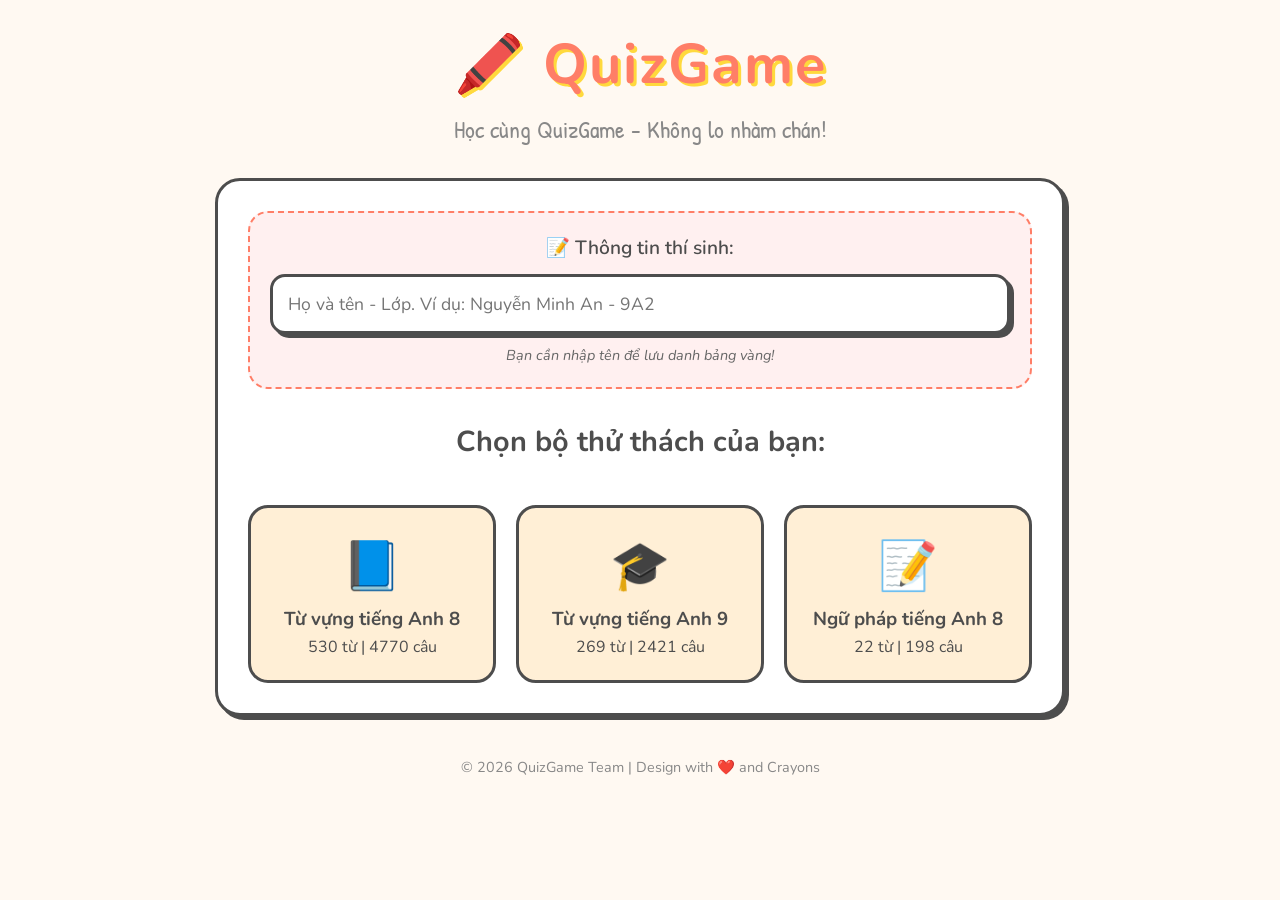
<file: index.html>
<!DOCTYPE html>
<html lang="vi">
<head>
    <meta charset="UTF-8">
    <meta name="viewport" content="width=device-width, initial-scale=1.0">
    <title>QuizGame - Học không khó, chỉ sợ không chơi!</title>
    <link href="https://fonts.googleapis.com/css2?family=Nunito:wght@400;600;700;800&family=Patrick+Hand&display=swap" rel="stylesheet">
    <link rel="stylesheet" href="style.css">
</head>
<body>
    <div id="app-container">
        <header>
            <h1 class="crayon-title">🖍️ QuizGame</h1>
            <p class="slogan">Học không khó, chỉ sợ không chơi!</p>
        </header>

        <main id="main-content">
            <div id="loading-screen" class="screen">
                <div class="loader"></div>
                <p>Đang tải bộ đề bí mật...</p>
            </div>

            <div id="home-screen" class="screen hidden">
                <div class="user-config-box">
                    <label for="user-name-input" class="input-label">📝 Thông tin thí sinh:</label>
                    <input type="text" id="user-name-input" class="crayon-input" placeholder="Họ và tên - Lớp. Ví dụ: Nguyễn Minh An - 9A2">
                    <p class="input-guide">Bạn cần nhập tên để lưu danh bảng vàng!</p>
                </div>
                <h2 class="section-title">Chọn bộ thử thách của bạn:</h2>
                <div id="quiz-set-list" class="grid-container"></div>
            </div>

            <div id="intro-screen" class="screen hidden">
                <div id="intro-info">
                    <button class="btn-back">← Quay lại</button>
                    
                    <p id="current-quiz-desc">Mô tả</p>

                    <div class="setup-grid">
                        <div class="setup-item full-width">
                            <label>Chọn các bài học (Unit):</label>
                            <div id="unit-checkboxes" class="checkbox-group"></div>
                        </div>
                    </div>

                    <div class="start-actions-group">
                        <button id="btn-start-normal" class="btn-start btn-normal">
                            <span class="btn-icon">🌊</span>
                            <span class="btn-text">BẮT ĐẦU ĐỀ THƯỜNG</span>
                            <small>Dành cho luyện tập cơ bản</small>
                        </button>
                        <button id="btn-start-hard" class="btn-start btn-hard">
                            <span class="btn-icon">🔥</span>
                            <span class="btn-text">BẮT ĐẦU ĐỀ KHÓ</span>
                            <small>Thử thách tư duy & Phản xạ</small>
                        </button>
                    </div>

                    <section class="leaderboard-panel" aria-labelledby="leaderboard-title">
                        <div class="leaderboard-heading">
                            <h3 id="leaderboard-title">🏆 TOP 10 trong tuần</h3>
                            <button id="btn-refresh-leaderboard" class="btn-mini" type="button">Làm mới</button>
                        </div>
                        <div class="leaderboard-tabs" role="tablist" aria-label="Chọn bảng xếp hạng">
                            <button class="leaderboard-tab active" type="button" data-leaderboard-mode="normal">Đề thường</button>
                            <button class="leaderboard-tab" type="button" data-leaderboard-mode="hard">Đề khó</button>
                        </div>
                        <div id="leaderboard-status" class="leaderboard-status">Đang tải bảng xếp hạng...</div>
                        <div class="leaderboard-table-wrap">
                            <table class="leaderboard-table">
                                <thead>
                                    <tr>
                                        <th>Hạng</th>
                                        <th>Thí sinh</th>
                                        <th>Lớp</th>
                                        <th>Điểm</th>
                                        <th>Đúng</th>
                                        <th>Thời gian</th>
                                    </tr>
                                </thead>
                                <tbody id="leaderboard-body"></tbody>
                            </table>
                        </div>
                    </section>
                </div>
            </div>

            <div id="game-screen" class="screen hidden">
                <div class="game-header">
                    <div class="game-stats">
                        <div id="question-info">
                            <span id="question-counter">Câu: 1/20</span>
                            <span class="stat-badge correct">✅ <span id="correct-count">0</span></span>
                            <span class="stat-badge wrong">❌ <span id="wrong-count">0</span></span>
                        </div>
                        <div class="score-timer-group">
                            <span id="score-display">0</span>
                            <span id="timer-box" class="timer">60s</span>
                        </div>
                    </div>
                </div>

                <div id="question-container">
                    <h3 id="question-text">Câu hỏi đang tải...</h3>
                    <div id="hint-container" class="hint-box hidden">
                        <strong>💡 Gợi ý:</strong> <span id="hint-text"></span>
                    </div>
                </div>

                <div id="options-container" class="options-grid"></div>

                <div class="game-footer">
                    <button id="btn-finish" class="btn-secondary">Nộp bài 🏁</button>
                    <button id="btn-next" class="btn-primary">Câu tiếp theo →</button>
                </div>
            </div>

            <div id="result-screen" class="screen hidden">
                <div class="result-card">
                    <h2 id="result-title">Kết thúc! 🏆</h2>
                    <div class="final-score">
                        <span id="final-score-val">0</span>
                        <p>Điểm của bạn</p>
                    </div>
                    <p id="save-score-status" class="save-score-status">Đang lưu điểm...</p>
                    <div class="result-buttons">
                        <button id="btn-replay" class="btn-secondary">Chơi lại 🔄</button>
                        <button id="btn-home" class="btn-primary">Về trang chủ 🏠</button>
                    </div>
                </div>
            </div>
        </main>

        <footer>
            <p>© 2026 QuizGame Team | Design with ❤️ and Crayons</p>
        </footer>
    </div>

    <div id="summary-modal" class="modal-overlay hidden" role="dialog" aria-modal="true" aria-labelledby="summary-title">
        <div class="summary-modal">
            <div class="summary-header">
                <h2 id="summary-title">📊 Kết quả bài làm</h2>
                <button id="btn-close-summary" class="btn-close" type="button" aria-label="Đóng">×</button>
            </div>
            
            <div class="summary-actions top-actions">
                <button id="btn-summary-home" class="btn-secondary" type="button">Về trang chủ 🏠</button>
                <button id="btn-summary-replay" class="btn-primary" type="button">Chơi lại 🔄</button>
            </div>

            <div id="summary-grid" class="summary-grid"></div>
        </div>
    </div>

    <script src="quiz-engine.js?v=1.0"></script>
    <script src="app.js?v=4.0"></script>
</body>
</html>
</file>
<file: style.css>
:root {
    --bg-color: #FFF9F2;
    --primary-color: #FF7E67; /* Crayon Red */
    --secondary-color: #FFD93D; /* Crayon Yellow */
    --accent-color: #6BCB77; /* Crayon Green */
    --text-color: #4D4D4D;
    --card-bg: #FFFFFF;
    --border-width: 3px;
    --shadow: 4px 4px 0px #4D4D4D;
}

* {
    box-sizing: border-box;
    margin: 0;
    padding: 0;
}

body {
    font-family: 'Nunito', sans-serif;
    background-color: var(--bg-color);
    color: var(--text-color);
    line-height: 1.6;
    padding: clamp(10px, 3vw, 20px);
    background-image: radial-gradient(#FFD93D 0.5px, transparent 0.5px);
    background-size: 20px 20px;
    min-height: 100vh;
    display: flex;
    flex-direction: column;
}

#app-container {
    width: 100%;
    max-width: 850px;
    margin: 0 auto;
    text-align: center;
    flex: 1;
}

/* Header & Titles */
header {
    margin-bottom: 30px;
}

.crayon-title {
    font-size: clamp(2rem, 8vw, 3.5rem);
    color: var(--primary-color);
    text-shadow: 3px 3px 0px #FFD93D;
    letter-spacing: 2px;
}

.slogan {
    font-family: 'Patrick Hand', cursive;
    font-size: 1.5rem;
    color: #888;
}

.section-title {
    margin-bottom: 20px;
    font-size: 1.8rem;
}

/* Common Components */
.screen {
    background: var(--card-bg);
    border: var(--border-width) solid var(--text-color);
    border-radius: 25px;
    padding: clamp(15px, 5vw, 30px);
    box-shadow: var(--shadow);
    min-height: clamp(300px, 60vh, 500px);
    display: flex;
    flex-direction: column;
    justify-content: center;
    transition: all 0.3s ease;
    width: 100%;
}

.hidden { display: none !important; }

.loader {
    width: 54px;
    height: 54px;
    border: 6px solid #FFEFD6;
    border-top-color: var(--primary-color);
    border-radius: 50%;
    margin: 0 auto 18px;
    animation: spin 0.8s linear infinite;
}

@keyframes spin {
    to { transform: rotate(360deg); }
}

/* Buttons */
button {
    cursor: pointer;
    font-family: 'Nunito', sans-serif;
    font-weight: 700;
    transition: transform 0.1s, box-shadow 0.1s;
}

.btn-primary {
    background: var(--primary-color);
    color: white;
    border: var(--border-width) solid var(--text-color);
    padding: 15px 30px;
    border-radius: 15px;
    font-size: 1.2rem;
    box-shadow: 4px 4px 0px var(--text-color);
    margin-top: 20px;
}

.btn-secondary {
    background: var(--secondary-color);
    color: var(--text-color);
    border: var(--border-width) solid var(--text-color);
    padding: 10px 20px;
    border-radius: 15px;
    box-shadow: 4px 4px 0px var(--text-color);
}

.btn-back {
    background: #fff;
    color: var(--text-color);
    border: 2px solid #ddd;
    padding: 8px 16px;
    border-radius: 50px;
    font-size: 0.9rem;
    align-self: flex-start;
    margin-bottom: 20px;
    transition: all 0.3s;
    box-shadow: 2px 2px 0px #eee;
}

.btn-back:hover {
    background: #f8f8f8;
    border-color: #ccc;
    transform: translateX(-3px);
    box-shadow: 4px 4px 0px #eee;
}

button:active {
    transform: translate(2px, 2px);
    box-shadow: 1px 1px 0px var(--text-color);
}

/* Quiz Set Grid */
.grid-container {
    display: grid;
    grid-template-columns: repeat(auto-fit, minmax(200px, 1fr));
    gap: 20px;
    margin-top: 20px;
}

.quiz-card {
    background: #FFEFD6;
    border: var(--border-width) solid var(--text-color);
    border-radius: 20px;
    padding: 20px;
    cursor: pointer;
    transition: transform 0.2s;
}

.quiz-card:hover {
    transform: translateY(-5px);
    background: var(--secondary-color);
}

.quiz-icon { font-size: 3rem; }

/* Start Actions Group */
.start-actions-group {
    display: grid;
    grid-template-columns: 1fr 1fr;
    gap: 20px;
    margin: 30px 0;
}

.btn-start {
    display: flex;
    flex-direction: column;
    align-items: center;
    padding: 25px 15px;
    border: 3px solid var(--text-color);
    border-radius: 24px;
    color: white;
    text-decoration: none;
    transition: all 0.3s cubic-bezier(0.175, 0.885, 0.32, 1.275);
    position: relative;
    overflow: hidden;
    font-family: 'Nunito', sans-serif;
    font-weight: 800;
}

.btn-start .btn-icon {
    font-size: 2.5rem;
    margin-bottom: 10px;
}

.btn-start .btn-text {
    font-size: 1.1rem;
    font-weight: 800;
    letter-spacing: 1px;
}

.btn-start small {
    margin-top: 5px;
    opacity: 0.9;
    font-size: 0.8rem;
    font-weight: 400;
}

.btn-normal {
    background: linear-gradient(135deg, #4facfe 0%, #00f2fe 100%);
    box-shadow: 0 8px 0 #2d8ebc;
}

.btn-hard {
    background: linear-gradient(135deg, #f093fb 0%, #f5576c 100%);
    box-shadow: 0 8px 0 #b3418d;
}

.btn-start:hover {
    transform: translateY(-5px) scale(1.02);
}

.btn-start:active {
    transform: translateY(2px);
    box-shadow: 0 4px 0 rgba(0,0,0,0.2);
}

.btn-normal:hover {
    box-shadow: 0 12px 0 #2d8ebc, 0 15px 30px rgba(79, 172, 254, 0.4);
}

.btn-hard:hover {
    box-shadow: 0 12px 0 #b3418d, 0 15px 30px rgba(245, 87, 108, 0.4);
}

/* User Config Input */
.user-config-box {
    margin-bottom: 30px;
    background: #FFF0F0;
    padding: 20px;
    border-radius: 20px;
    border: 2px dashed var(--primary-color);
}

.input-label {
    display: block;
    margin-bottom: 10px;
    font-size: 1.2rem;
    font-weight: 600;
}

.crayon-input {
    width: 100%;
    padding: 15px;
    border: var(--border-width) solid var(--text-color);
    border-radius: 15px;
    font-family: 'Nunito', sans-serif;
    font-size: 1.1rem;
    box-shadow: 4px 4px 0px var(--text-color);
    outline: none;
    transition: all 0.2s;
}

.crayon-input:focus {
    transform: translate(-2px, -2px);
    box-shadow: 6px 6px 0px var(--primary-color);
    background: #fff;
}

.input-guide {
    margin-top: 10px;
    font-size: 0.9rem;
    color: #666;
    font-style: italic;
}

select {
    width: 100%;
    padding: 10px;
    border-radius: 10px;
    border: 2px solid var(--text-color);
    font-family: 'Fredoka', sans-serif;
    margin-top: 10px;
}

.checkbox-group {
    display: grid;
    grid-template-columns: repeat(auto-fill, minmax(120px, 1fr));
    gap: 10px;
    margin-top: 15px;
    background: #fdfdfd;
    padding: 15px;
    border-radius: 15px;
    border: 1px dashed #ccc;
}

.checkbox-item {
    display: flex;
    align-items: center;
    gap: 8px;
    cursor: pointer;
    font-size: 1rem;
}

.checkbox-item input {
    width: 20px;
    height: 20px;
    cursor: pointer;
}

.leaderboard-panel {
    margin-top: 24px;
    padding: 16px;
    border: 2px dashed var(--accent-color);
    border-radius: 16px;
    background: #F7FFF7;
    text-align: left;
}

.leaderboard-heading {
    display: flex;
    align-items: center;
    justify-content: space-between;
    gap: 12px;
    margin-bottom: 10px;
}

.leaderboard-heading h3 {
    font-size: 1.25rem;
}

.btn-mini {
    background: white;
    color: var(--text-color);
    border: 2px solid var(--text-color);
    border-radius: 10px;
    padding: 6px 10px;
    box-shadow: 2px 2px 0px var(--text-color);
}

.leaderboard-tabs {
    display: flex;
    gap: 8px;
    margin: 8px 0 12px;
}

.leaderboard-tab {
    flex: 1;
    background: #fff;
    color: var(--text-color);
    border: 2px solid var(--text-color);
    border-radius: 10px;
    padding: 8px 10px;
    font-family: 'Fredoka', sans-serif;
    font-weight: 600;
    cursor: pointer;
    box-shadow: 2px 2px 0px var(--text-color);
}

.leaderboard-tab.active {
    background: var(--secondary-color);
    transform: translate(1px, 1px);
    box-shadow: 1px 1px 0px var(--text-color);
}

.leaderboard-status,
.save-score-status {
    color: #666;
    font-size: 0.95rem;
}

.leaderboard-table-wrap {
    overflow-x: auto;
}

.leaderboard-table {
    width: 100%;
    border-collapse: collapse;
    margin-top: 10px;
    font-size: 0.95rem;
}

.leaderboard-table th,
.leaderboard-table td {
    padding: 8px;
    border-bottom: 1px solid #DDEADD;
    white-space: nowrap;
}

.leaderboard-table th {
    color: var(--text-color);
    font-weight: 600;
}

.leaderboard-table td:nth-child(1),
.leaderboard-table td:nth-child(4),
.leaderboard-table td:nth-child(5),
.leaderboard-table td:nth-child(6) {
    text-align: center;
}

.leaderboard-empty {
    text-align: center;
    color: #777;
}

.timer {
    font-size: 1.8rem;
    font-weight: 800;
    color: var(--accent-color);
    margin: 0;
    padding: 0 10px;
    min-width: 80px;
}

.timer.warning {
    color: var(--primary-color);
    animation: shake 0.2s infinite;
}

@keyframes shake {
    0% { transform: translateX(0); }
    25% { transform: translateX(-3px); }
    50% { transform: translateX(3px); }
    75% { transform: translateX(-3px); }
    100% { transform: translateX(0); }
}

.hint-box {
    background: #FFFBEB;
    border: 2px dashed var(--secondary-color);
    border-radius: 15px;
    padding: 15px;
    margin: 15px 0;
    text-align: left;
    font-size: 1rem;
    animation: fadeIn 0.5s;
    line-height: 1.5;
}

.explanation-box {
    margin-top: 10px;
    padding-top: 10px;
    border-top: 1px dashed var(--secondary-color);
    color: var(--text-color);
    font-size: 0.95rem;
}

.hint-word {
    font-weight: bold;
    color: var(--primary-color);
    font-size: 1.2rem;
    text-decoration: underline wavy var(--secondary-color);
}

@keyframes fadeIn {
    from { opacity: 0; transform: translateY(10px); }
    to { opacity: 1; transform: translateY(0); }
}

.game-footer {
    display: flex;
    justify-content: space-between;
    align-items: center;
    margin-top: 30px;
}

.chip-container {
    display: flex;
    flex-wrap: wrap;
    gap: 12px;
    margin-top: 15px;
    justify-content: center;
}

.chip {
    padding: 10px 18px;
    border: 2px solid var(--text-color);
    border-radius: 15px;
    background: white;
    cursor: pointer;
    font-weight: 700;
    transition: all 0.2s;
    box-shadow: 2px 2px 0px var(--text-color);
    font-size: 0.95rem;
}

.chip:hover {
    transform: translateY(-2px);
    background: #f8f8f8;
}

.chip.active {
    background: var(--accent-color);
    color: white;
    transform: translateY(1px);
    box-shadow: 1px 1px 0px var(--text-color);
}

.chip.all-chip {
    padding: 12px 25px;
    font-size: 1.1rem;
    border-color: var(--primary-color);
    color: var(--primary-color);
}

.chip.all-chip.active {
    background: var(--primary-color);
    color: white;
    border-color: var(--text-color);
}

/* Game Styles */
/* Game Header Compact Layout */
.game-header {
    margin-bottom: 20px;
    padding-bottom: 10px;
    border-bottom: 2px dashed #eee;
}

.game-stats {
    display: flex;
    justify-content: space-between;
    align-items: center;
    gap: 10px;
}

#question-info {
    display: flex;
    align-items: center;
    gap: 12px;
}

#question-counter {
    font-size: 1.1rem;
    color: #4D4D4D;
    font-weight: 800;
}

.stat-badge {
    font-size: 0.9rem;
    padding: 2px 8px;
    border-radius: 10px;
    background: #f8f8f8;
    border: 1px solid #ddd;
    font-weight: 700;
}

.stat-badge.correct { color: var(--accent-color); border-color: var(--accent-color); background: #f0fff0; }
.stat-badge.wrong { color: var(--primary-color); border-color: var(--primary-color); background: #fff0f0; }

.score-timer-group {
    display: flex;
    align-items: center;
    gap: 8px;
}

#score-display {
    font-size: 1.2rem;
    color: white;
    font-weight: 800;
    background: var(--primary-color);
    padding: 4px 12px;
    border-radius: 12px;
    border: 2px solid var(--text-color);
    box-shadow: 2px 2px 0px var(--text-color);
}

.timer {
    font-size: 1.5rem;
    font-weight: 800;
    color: var(--accent-color);
    background: white;
    padding: 2px 10px;
    border-radius: 10px;
    border: 2px solid var(--accent-color);
    min-width: 65px;
    text-align: center;
}

# question-text {
    font-size: clamp(1.2rem, 5vw, 2.2rem);
    margin: 10px 0 clamp(15px, 4vw, 35px);
    color: var(--text-color);
    line-height: 1.3;
    font-weight: 700;
}

.options-grid {
    display: grid;
    grid-template-columns: 1fr 1fr;
    gap: 15px;
}

.option-btn {
    padding: 15px;
    border: 2px solid var(--text-color);
    border-radius: 15px;
    background: white;
    font-size: 1.1rem;
    box-shadow: 3px 3px 0px var(--text-color);
}

.option-btn.correct { background-color: var(--accent-color); color: white; }
.option-btn.wrong { background-color: #FF4949; color: white; }

/* Result */
.final-score {
    font-size: 5rem;
    color: var(--primary-color);
    margin: 20px 0;
}

.modal-overlay {
    position: fixed;
    inset: 0;
    z-index: 20;
    display: grid;
    place-items: center;
    padding: 20px;
    background: rgba(77, 77, 77, 0.45);
}

.summary-modal {
    width: min(720px, 100%);
    max-height: min(800px, 95vh);
    overflow-y: auto;
    background: var(--card-bg);
    border: var(--border-width) solid var(--text-color);
    border-radius: 24px;
    box-shadow: 6px 6px 0px var(--text-color);
    padding: 24px;
    text-align: left;
}

.summary-highlights {
    display: grid;
    grid-template-columns: repeat(3, 1fr);
    gap: 15px;
    margin-bottom: 25px;
}

.highlight-item {
    text-align: center;
    padding: 15px;
    background: #FFF9F2;
    border: 2px solid var(--text-color);
    border-radius: 18px;
    box-shadow: 3px 3px 0px var(--text-color);
}

.highlight-label {
    display: block;
    font-size: 0.8rem;
    color: #888;
    text-transform: uppercase;
    font-weight: 800;
    margin-bottom: 5px;
}

.highlight-value {
    font-size: 1.5rem;
    font-weight: 800;
    color: var(--primary-color);
}

.summary-meta {
    background: #f8f8f8;
    padding: 15px;
    border-radius: 15px;
    font-size: 0.9rem;
    color: #666;
    margin-bottom: 25px;
    display: grid;
    grid-template-columns: 1fr 1fr;
    gap: 10px;
}

.meta-row { display: flex; gap: 10px; }
.meta-label { font-weight: 700; color: #444; }

.summary-header {
    display: flex;
    justify-content: space-between;
    align-items: center;
    margin-bottom: 20px;
}

.btn-close {
    background: none;
    border: none;
    font-size: 2rem;
    cursor: pointer;
    color: #ccc;
    transition: color 0.2s;
    line-height: 1;
    padding: 0 5px;
}

.btn-close:hover {
    color: var(--primary-color);
}

.top-actions {
    margin-bottom: 25px;
    padding-bottom: 20px;
    border-bottom: 1px solid #eee;
}

/* Review List Styles */
.review-title {
    grid-column: 1 / -1;
    margin-top: 25px;
    margin-bottom: 15px;
    font-size: 1.3rem;
    color: var(--text-color);
    border-bottom: 2px solid #eee;
    padding-bottom: 10px;
}

.review-list {
    display: flex;
    flex-direction: column;
    gap: 15px;
}

.review-item {
    padding: 15px;
    border-radius: 15px;
    border: 2px solid #eee;
    background: #fff;
    transition: transform 0.2s;
}

.review-item.correct {
    border-color: var(--accent-color);
    background: #f7fff7;
}

.review-item.wrong {
    border-color: var(--primary-color);
    background: #fffafa;
}

.review-q {
    font-size: 1.1rem;
    font-weight: 600;
    margin-bottom: 10px;
}

.review-a {
    font-size: 0.95rem;
    margin-bottom: 10px;
    color: #555;
}

.user-ans { color: #444; }
.review-item.correct .user-ans { color: var(--accent-color); }
.review-item.wrong .user-ans { color: var(--primary-color); }
.correct-ans { color: var(--accent-color); }

.review-explanation {
    font-size: 0.95rem;
    padding: 10px;
    background: #fffbeb;
    border-radius: 10px;
    border-left: 4px solid var(--secondary-color);
    line-height: 1.4;
}

footer {
    margin-top: 40px;
    color: #888;
    font-size: 0.9rem;
}

/* --- RESPONSIVE DESIGN --- */
@media (max-width: 820px) {
    #app-container {
        padding: 10px;
    }
    
    .crayon-title {
        font-size: 3rem;
    }
}

@media (max-width: 640px) {
    body {
        padding: 10px;
        background-size: 15px 15px;
    }

    .screen {
        padding: 20px;
        border-radius: 20px;
        min-height: 350px;
    }

    .crayon-title {
        font-size: 2.4rem;
    }

    .slogan {
        font-size: 1.1rem;
    }

    #question-text {
        font-size: 1.4rem;
        margin: 15px 0 25px;
    }

    .options-grid {
        grid-template-columns: 1fr;
        gap: 12px;
    }

    .option-btn {
        padding: 12px;
        font-size: 1rem;
    }

    .game-footer {
        flex-direction: column;
        gap: 15px;
    }

    .game-footer button {
        width: 100%;
    }

    .start-actions-group {
        grid-template-columns: 1fr;
        gap: 15px;
    }

    .summary-grid {
        grid-template-columns: 1fr;
    }

    .summary-actions {
        flex-direction: column;
        gap: 10px;
    }

    .summary-actions button {
        width: 100%;
    }
}

@media (max-width: 400px) {
    .crayon-title {
        font-size: 2rem;
    }
    
    .btn-start .btn-text {
        font-size: 0.95rem;
    }
    
    .btn-start .btn-icon {
        font-size: 2rem;
    }
    
    .btn-primary {
        font-size: 1rem;
        padding: 12px 20px;
    }
}

/* Touch Device Optimizations */
@media (hover: none) {
    .quiz-card:hover, .btn-start:hover {
        transform: none;
    }
    
    button:active {
        background-color: rgba(0,0,0,0.05);
    }
}
</file>
